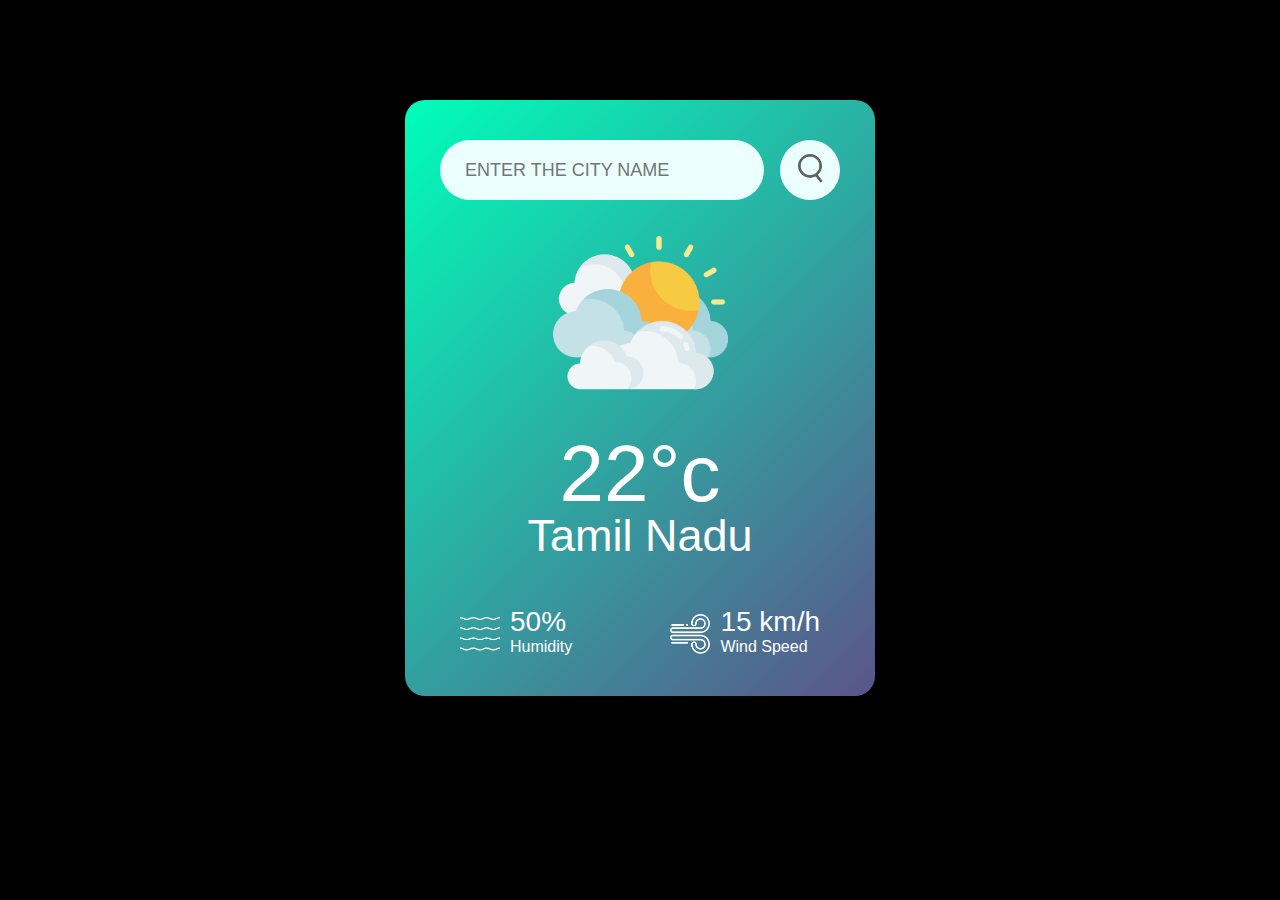
<file: weather/index.html>
<!DOCTYPE html>
<html lang="en">
<head>
    <meta charset="UTF-8">
    <meta name="viewport" content="width=device-width, initial-scale=1.0">
    <title>Weather App</title>
    <link rel="stylesheet" href="style.css">
</head>
<body>
    <center>
    <!--div1 start-->
    <div class="card">
        <!--div2 start-->
        <div class="search">
            <input type="text"  placeholder="ENTER THE CITY NAME" spellcheck="false" >
            <button type="button"><img src="images\search.png" alt="search"></button>
        </div>
        <div class="error">
            <p>Invalid city name</p>
        </div>
        <!--div2 ends-->
        <!--div3 start-->
        <div class="weather">
            <img src="images\clouds.png"  alt="" class="Weather-icon">
            
            <h1 class="temp">22°c</h1>
            <h2 class="city">Tamil Nadu</h2>
                <!--div4 start-->
            <div class="details">
                <!--div5 start-->
                <div class="col">
                    <img src=" images/humidity.png" alt="humidity">
                   <div>
                    <p class="humidity">50%</p>
                    <p>Humidity</p>
                </div>
                </div> 
                <!--div5 ends-->
            <!--div6 start-->
                <div class="col">
                    <img src="images\wind.png">
                    <div>
                        <p class="wind">15 km/h</p>
                        <p>Wind Speed</p>
                    </div>
                </div>
                <!--div6 ends-->
            </div>
            <!--div4 ends-->
        </div> 
        <!--div3 ends-->
        

        
    </div></center>
    
    <!--div1 ends-->

    <script>

       const apiKey = "6f16222f9fe2345b6ccbfa5f07e09313";
        const apiUrl = "https://api.openweathermap.org/data/2.5/weather?units=metric&q=";


        const searchBox = document.querySelector(".search input");
        const searchBtn = document.querySelector(".search button");
        const WeatherIcon = document.querySelector(".Weather-icon");

        async function checkWeather(city){
            const response = await fetch(apiUrl + city + `&appid=${apiKey}`);

            if(response.status == 404){
                document.querySelector(".error").style.display = "block";
                document.querySelector(".weather").style.display = "none";
            }else{
                var data = await response.json();
          
          document.querySelector(".city").innerHTML = data.name;
          document.querySelector(".temp").innerHTML = Math.round(data.main.temp) + "°c";
          document.querySelector(".humidity").innerHTML = data.main.humidity  + "%";
          document.querySelector(".wind").innerHTML = data.wind.speed  +  "km/h";

          /*if(data.weather[0].main=="Clouds") {
              WeatherIcon.src = "images/clouds.png";
          }
          else if(data.weather[0].main=="Clear"){
               WeatherIcon.src = "images/clear.png";
          }
          else if(data.weather[0].main=="Rain"){
              WeatherIcon.src = "images/rain.png";
          }
          else if(data.weather[0].main=="Drizzle"){
              WeatherIcon.src = "images/drizzle.png";
          }
          else if(data.weather[0].main=="Mist"){
              WeatherIcon.src = "images/mist.png";
          }
          else if(data.weather[0].main=="Snow"){
              WeatherIcon.src = "images/snow.png";
          }
          document.querySelector(".weather").style.display = "block";
          

        }  
           
        }*/
        switch(data.weather[0].main) {
                    case "Clouds":
                        WeatherIcon.src = "images/clouds.png";
                        break;
                    case "Clear":
                        WeatherIcon.src = "images/clear.png";
                        break;
                    case "Rain":
                        WeatherIcon.src = "images/rain.png";
                        break;
                    case "Drizzle":
                        WeatherIcon.src = "images/drizzle.png";
                        break;
                    case "Mist":
                        WeatherIcon.src = "images/mist.png";
                        break;
                    case "Snow":
                        WeatherIcon.src = "images/snow.png";
                        break;
                    default:
                        WeatherIcon.src = "images/clear.png"; 
                }

                document.querySelector(".weather").style.display = "block";
            }
        }
            searchBtn.addEventListener("click", ()=>{
                checkWeather(searchBox.value);
            });

            //add event lister for pressing enter key

            searchBox.addEventListener("keyup",function(event){
                if(event.keyCode === 13) {
                    event.preventDefault();
                    checkWeather(searchBox.value);
                }
            });         
    </script>
    
</body>
</html>
</file>
<file: weather/style.css>
*{
    margin:0;
    padding:0;
    font-family:'poppins',sans-serif;
    box-sizing:border-box;
}

body{
    background-color: black;
    margin-bottom: 15px;
   
}
.card{
    width: 90%;
    max-width: 470px;
    background: linear-gradient(135deg, #00feba,#5b548a);
    color: #fff;
    margin: 100px auto 0;
    border-radius: 20px;
    padding: 40px 35px;
    text-align: center;
}

.search{
    width: 100%;
    display: flex;
    align-items: center;
    justify-content: space-between;
}

.search input{
    border: 0;
    outline: 0;
    background: #ebfffc;
    color: #555;
    padding: 10px 25px;
    height: 60px;
    border-radius: 30px;
    flex: 1;
    margin-right: 16px;
    font-size: 18px;
}
.search button{
    border: 0;
    outline: 0;
    background: #ebfffc;
    border-radius: 50%;
    width: 60px;
    height: 60px;
    cursor: pointer; 
    
        
        
    }
    .search button:hover{
        border: 2px solid #308ab0;
    }
    
.search button img{
     width: 25px;

      
}

.weather_icon {
        width: 170px;
        margin-top: 30px;
}

.weather h1 {
    font-size: 80px;
    font-weight: 500;
}


.weather h2 {
    font-size: 45px;
    font-weight: 400;
    margin-top: -10px;
}

.details{
    display: flex;
    align-items: center;
    justify-content:space-between;
      padding: 0 20px;
      margin-top: 50px;
}

.col{
    display: flex;
    align-items: center;
    text-align: left;
}

.col img{
    width: 40px;
    margin-right: 10px;
}

.humidity, .wind{
    font-size: 28px;
    margin-top: -6px ;
}

.error{
    text-align: left;
    margin-left: 10px;
    font-size: 14px;
    margin-top: 10px;  
    display: none;
}
</file>
